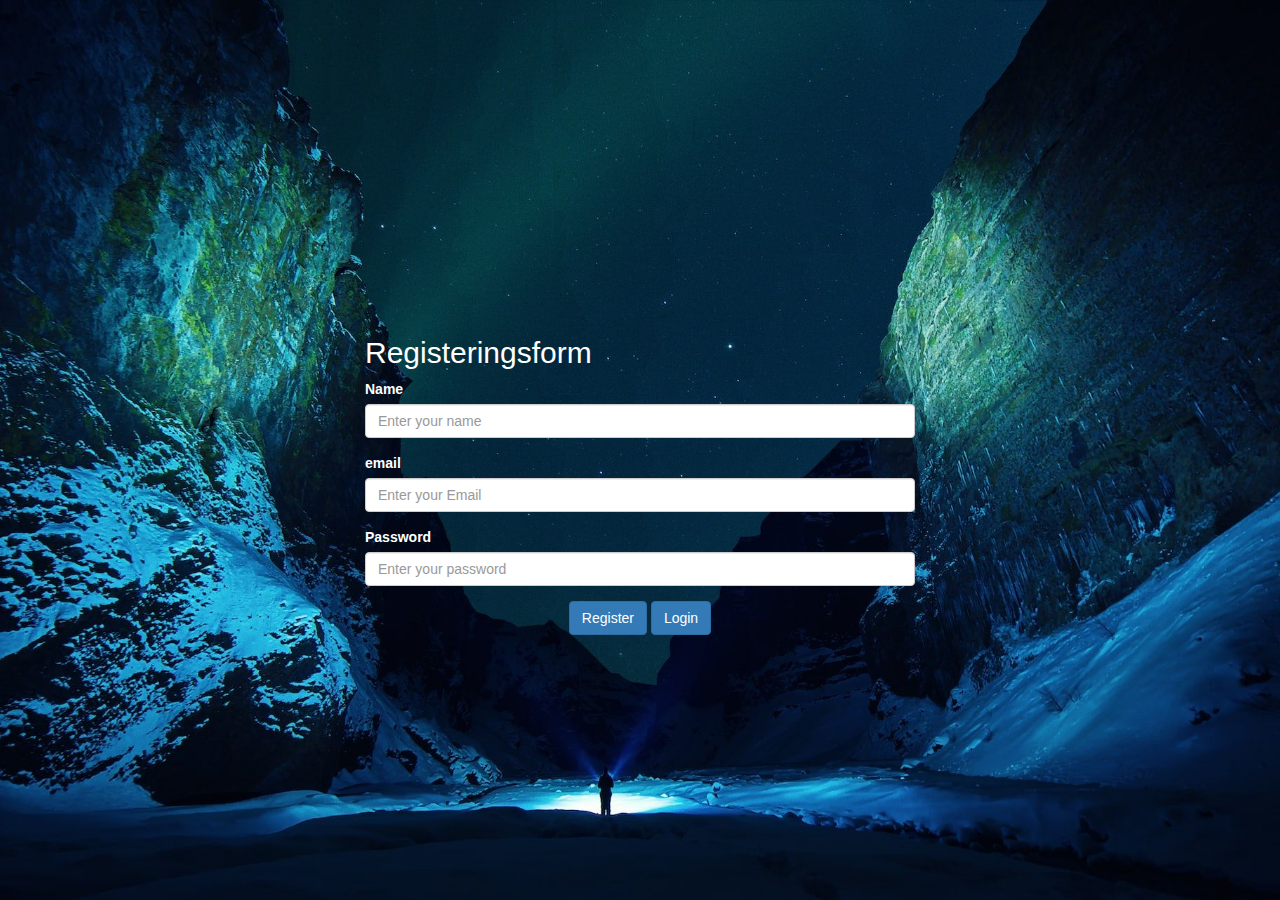
<file: Registeringsida/index.html>
<!DOCTYPE html>
<html lang="en">
<head>
    <meta charset="UTF-8">
    <meta name="viewport" content="width=device-width, initial-scale=1.0">
    <title>Localstorage</title>
    <link rel="stylesheet" href="style.css">
    <script src="index.js" defer></script>
    <link rel="stylesheet" href="https://maxcdn.bootstrapcdn.com/bootstrap/3.4.1/css/bootstrap.min.css">
    <script src="https://ajax.googleapis.com/ajax/libs/jquery/3.7.1/jquery.min.js"></script>
    <script src="https://maxcdn.bootstrapcdn.com/bootstrap/3.4.1/js/bootstrap.min.js"></script>
</head>
<body>
    
    <div class="container">
        <div class="card">
            <h2>Registeringsform</h2>

            <form action="#">
                <div class="form-group">
                    <label for="name">Name</label>
                    <input type="text" class="form-control" id="name" name="name" placeholder="Enter your name">
                </div>
                <div class="form-group">
                    <label for="email">email</label>
                    <input type="email" class="form-control" id="email" name="email" placeholder="Enter your Email">
                </div>
                <div class="form-group">
                    <label for="password">Password</label>
                    <input type="password" class="form-control" id="password" name="password" placeholder="Enter your password">
                </div>
                <div class="text-center">
                    <button type="button" onclick="saveData()" class="btn btn-primary" id="save-btn">Register</button>
                   
                    <a href="login.html"><button type="button" class="btn btn-primary" id="save-btn">Login</button></a>
                </div>
            </form>

        </div>
    </div>
    
</body>
</html>
</file>
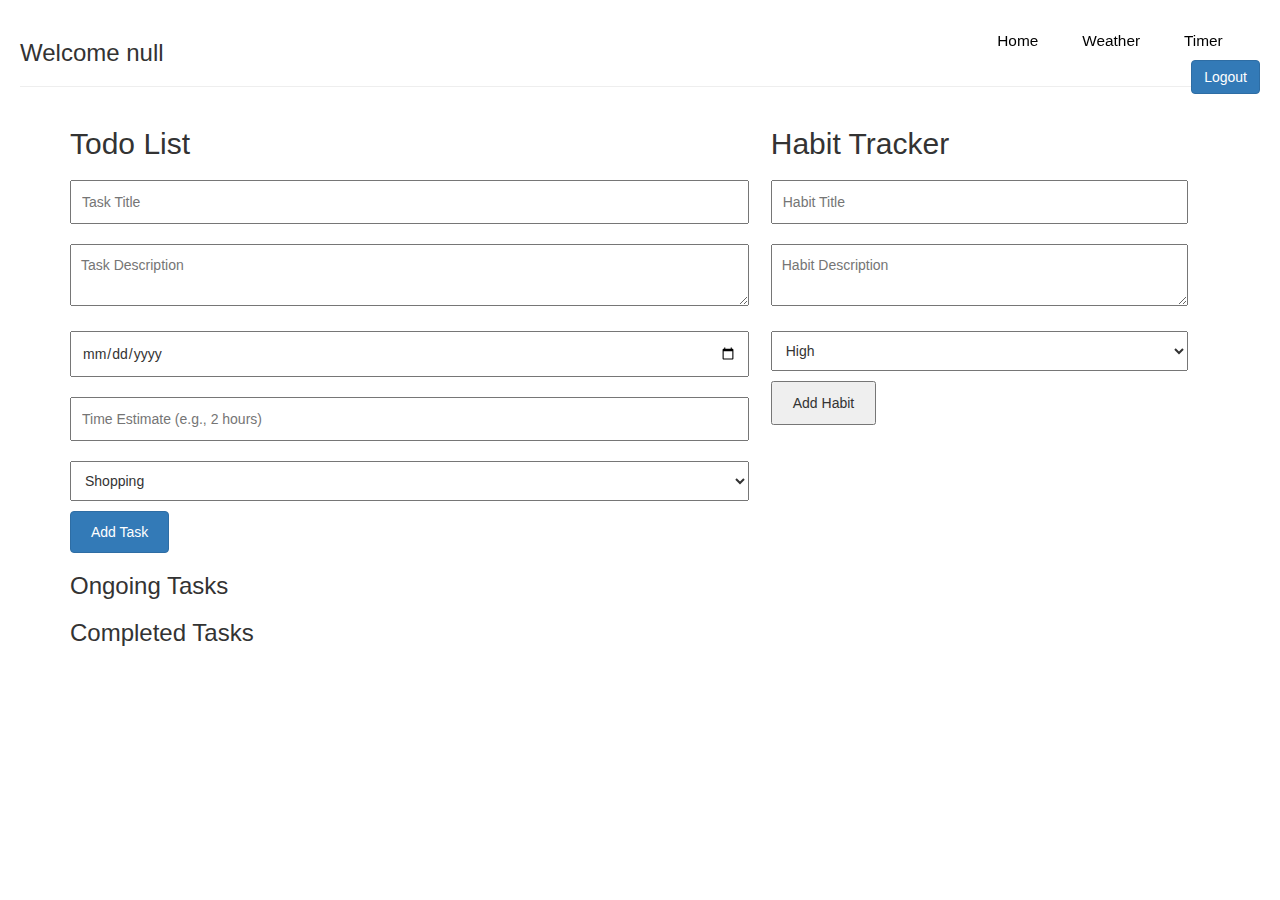
<file: Todolist/Todolist.html>
<!DOCTYPE html>
<html lang="en">

<head>
  <meta charset="UTF-8">
  <meta name="viewport" content="width=device-width, initial-scale=1.0">
  <title>Todo List</title>
  <link rel="stylesheet" href="style.css">
  <link rel="stylesheet" href="https://maxcdn.bootstrapcdn.com/bootstrap/3.4.1/css/bootstrap.min.css">
  <script src="https://ajax.googleapis.com/ajax/libs/jquery/3.7.1/jquery.min.js"></script>
  <script src="https://maxcdn.bootstrapcdn.com/bootstrap/3.4.1/js/bootstrap.min.js"></script>
</head>

<body>
  <header>
        
    <nav class="nav">
        <a href="../Registeringsida/login.html">Home</a>
        <a href="../Weather App/index.html">Weather</a>
        <a href="../Timer App/index.html">Timer</a>
        
    </nav>
    
</header>

<div>
  <div class="card">
    <button onclick="logOut()" class="btn btn-primary" id="out">Logout</button>
    <!-- <h2>profile page</h2> -->
    <h3>Welcome
      
      <script>
          document.write(localStorage.getItem("name"));
      </script>
  
</h3>
      
      <hr>
      
  </div>
</div>

  <div class="container">
    <div class="todo" id="todoApp">
        <h2>Todo List</h2>
        <form id="todo-form">
            <input type="text" id="task-title" placeholder="Task Title" required>
            <textarea id="task-desc" placeholder="Task Description" required></textarea>
            <input type="date" id="task-deadline" required>
            <input type="text" id="task-time-estimate" placeholder="Time Estimate (e.g., 2 hours)" required>
            <select id="task-category">
                <option value="shopping">Shopping</option>
                <option value="household">Household</option>
                <option value="cleaning">Cleaning</option>
                <!-- Add more categories as needed -->
            </select>
            <button type="submit" class="btn btn-primary">Add Task</button>
        </form>
        <h3>Ongoing Tasks</h3>
        <ul id="todo-list"></ul>
        <h3>Completed Tasks</h3>
        <ul id="completed-tasks"></ul>
    </div>

    <div class="habits" id="habitsTracker">
        <h2>Habit Tracker</h2>
        <form id="habit-form">
            <input type="text" id="habits-title" placeholder="Habit Title" required>
            <textarea id="habits-desc" placeholder="Habit Description" required></textarea>
            <select id="Habit-Priority" name="Habit-Priority">
                <option value="High">High</option>
                <option value="Medium">Medium</option>
                <option value="Low">Low</option>
                <!-- Add more priorities as needed -->
            </select>
            <button type="submit">Add Habit</button>
        </form>
        <div id="streak">
            <!-- Habit streaks will be displayed here -->
        </div>
    </div>
</div>
  
  <script src="script.js"></script>
</body>

</html>
</file>
<file: Registeringsida/style.css>
*{
    margin: 0;
    padding: 0;
    box-sizing: border-box;
    
}
body{
    background-image: url(jonatan-pie-3l3RwQdHRHg-unsplash.jpg);
    background-size: cover;
    min-height: 100vh;
    background-position: center;
    display: flex;
    justify-content: center;
    align-items: center;
    min-height: 100vh;

}
header {
    width: 100%;
    font-weight: 500;
    top: 0;
    left: 0;
    width: 100%;
    padding: 20px 100px;
    position: fixed;
    display: flex;
    position: fixed;
    align-items: center;
    font-size: 17px;
    z-index: 99;
    text-align: center;
    margin-top: 10px;
    margin-left: 420px;
  
}



.nav a {
    position: relative;
    font-size: 1.1em;
    color: #fff;
    text-decoration: none;
    font-weight: 500;
    margin: 20px 20px;
    
    
}
.nav a:hover{
    background-color: red;
    text-decoration: none;
    border-radius: 8px;
    padding: 10px 10px;
    color: #fff;
}


.container{
    width: 100%;
    height: 100%;
    /* background-color: brown; */
    margin-top: 50px;

}
.container .card{
    width: 50%;
    height: 50%;
    padding: 10px;
    margin: auto;
    color: white;
}
</file>
<file: Todolist/style.css>
body {
    font-family: Arial, sans-serif;
    background: #f4f4f4;
    padding: 20px;
  }
  
  #todo-app {
    background: #fff;
    padding: 20px;
    border-radius: 5px;
  }
  
  #todo-form input[type="text"],
  #todo-form input[type="date"],
  #todo-form textarea,
  #todo-form select {
    margin: 10px 0;
    padding: 10px;
    width: calc(100% - 22px);
  }
  
  #todo-form button {
    padding: 10px 20px;
    cursor: pointer;
  }
  
  #todo-list,
  #completed-tasks {
    list-style: none;
    margin: 20px 0;
    padding: 0;
  }
  
  #todo-list li,
  #completed-tasks li {
    background: #eee;
    margin-bottom: 10px;
    padding: 10px;
    border-radius: 5px;
  }
  
  #completed-tasks li {
    background-color: #39964f; 
  }
  #out{
    float: right;
    margin-top: 20px;
    
  }

  .container  {
    display:flex;
  }

  

  #habit-form input[type="text"],
  #habit-form input[type="date"],
  #habit-form textarea,
  #habit-form select {
    margin: 10px 0;
    padding: 10px;
    width: calc(100% - 22px);
  }
  
  #habit-form button {
    padding: 10px 20px;
    cursor: pointer;
  }
  header {
    width: 100%;
    
    top: 0;
    left: 0;
    width: 100%;
    padding: 20px 100px;
    position: fixed;
    display: flex;
    position: fixed;
    /* z-index: 99; */
    text-align: center;
    margin-left: 470px;
    margin-top: 10px;
  }
  
  
  
  .nav a {
    position: relative;
    font-size: 1.1em;
    color: black;
    text-decoration: none;
    font-weight: 500;
    margin: 20px 20px;
    
    
  }
  .nav a:hover{
    background-color: red;
    text-decoration: none;
    border-radius: 8px;
    padding: 10px 10px;
    color: #fff;
  }
</file>
